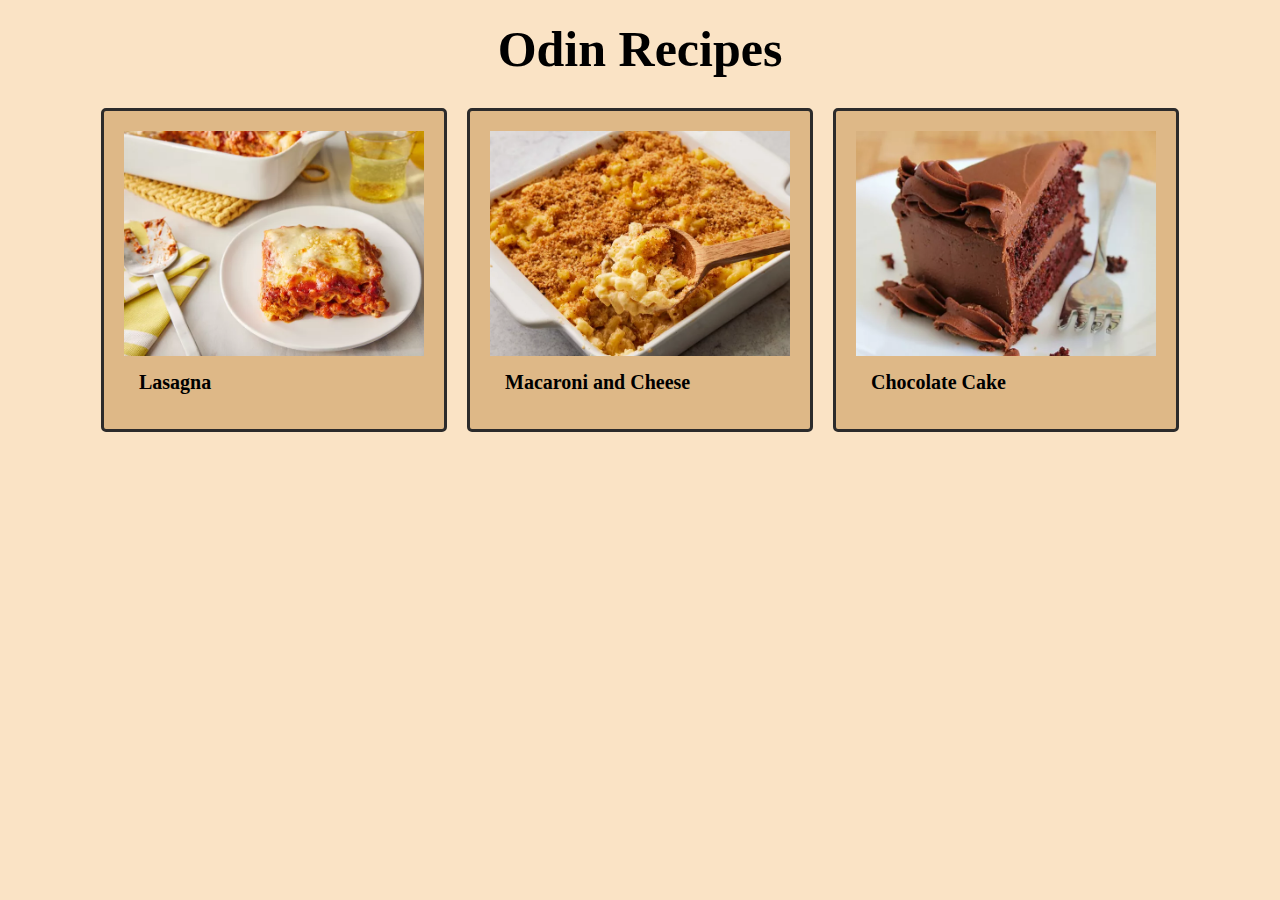
<file: index.html>
<!DOCTYPE html>
<html lang="en">
<head>
    <meta charset="UTF-8">
    <title>Recipes</title>
    <link rel="stylesheet" href="styles.css">
</head>
<body>
    <div class="home">
    <h1>Odin Recipes</h1>
    <div class="home-container">
    <div class="recipe">
    <img src="./recipes/images/lasagna.webp" alt="Lasagna" width="300" height="auto">
    <a href="recipes/lasagna.html">Lasagna</a>
    </div>
    <div class="recipe">
    <img src="./recipes/images/macandcheese.webp" alt="mac and cheese" width="300" height="auto">
    <a href="recipes/macandcheese.html">Macaroni and Cheese</a>
    </div>
    <div class="recipe">
    <img src="./recipes/images/chococake.webp" alt="chocolate cake" width="300" height="auto">
    <a href="recipes/chococake.html">Chocolate Cake</a>
    </div>
    </div>
    </div>
</body>
</html>
</file>
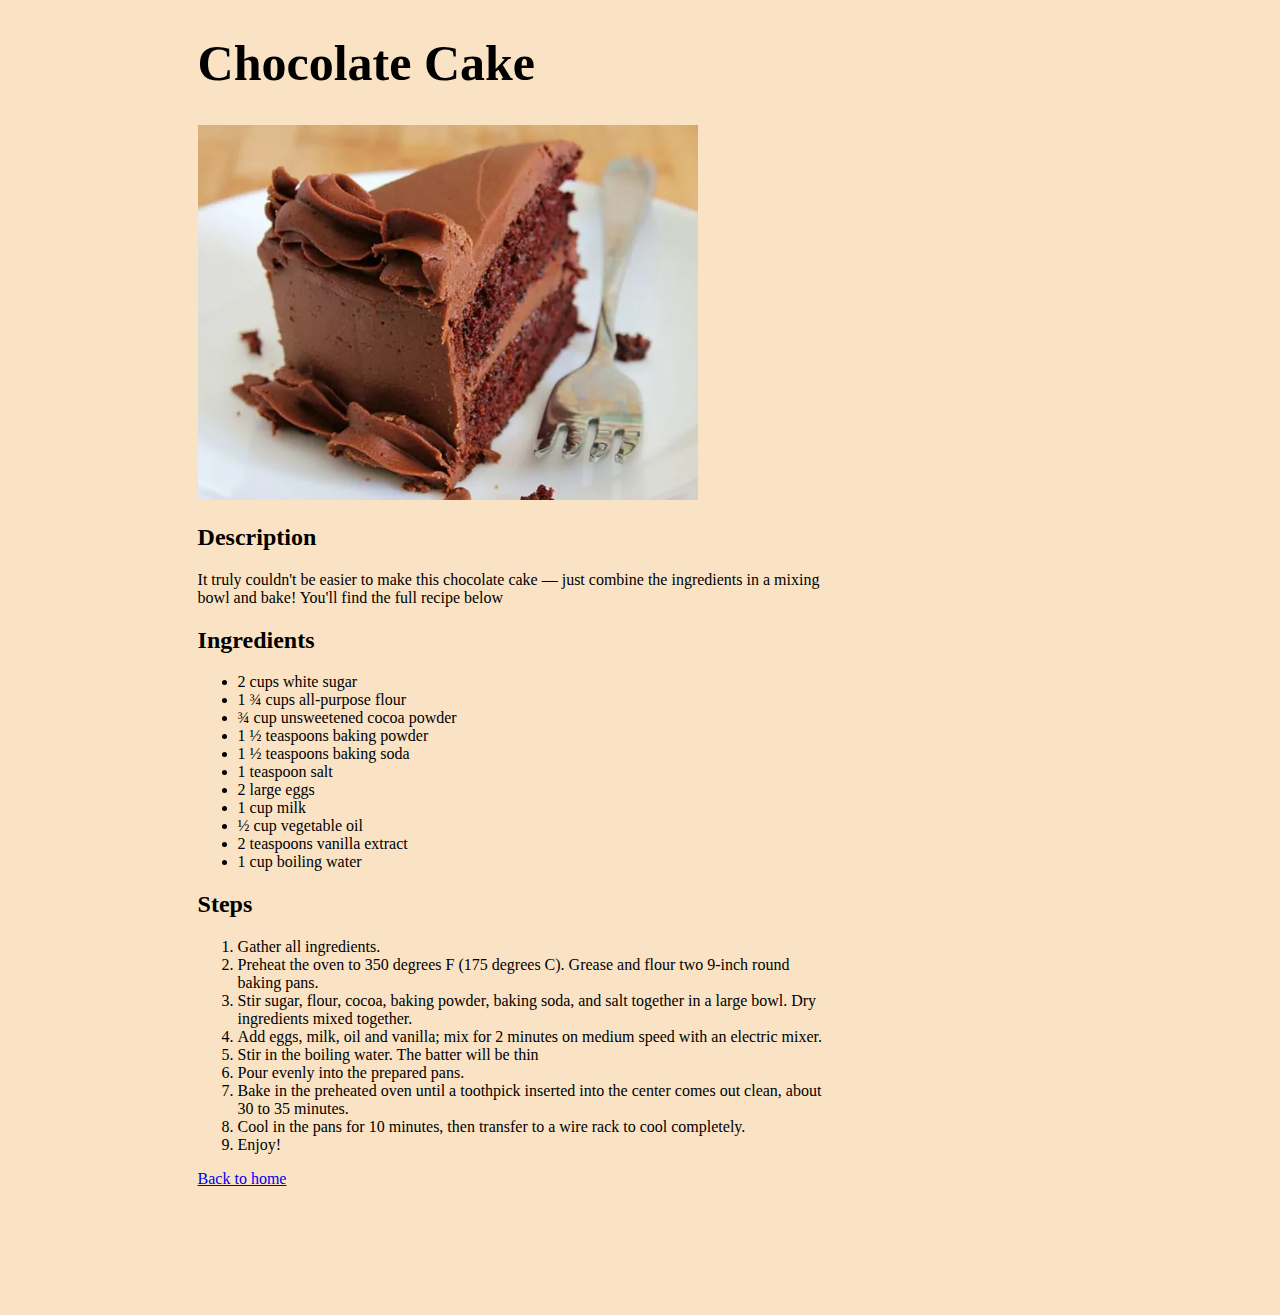
<file: recipes/chococake.html>
<!DOCTYPE html>
<html lang="en">
<head>
    <meta charset="UTF-8">
    <title>Chocolate Cake</title>
    <link rel="stylesheet" href="../styles.css">
</head>
<body>
    <div class="chocolatecake">
    <h1>Chocolate Cake</h1>
    <div class="chococake-details">
    <img src="./images/chococake.webp" alt="Chocolate Cake" width="500" height="auto" id="chococake">
    <h2>Description</h2>
    <p>It truly couldn't be easier to make this chocolate cake — just combine the ingredients in a mixing bowl and bake! You'll find the full recipe below</p>
    <h2>Ingredients</h2>
    <ul>
        <li>2 cups white sugar</li>
        <li>1 ¾ cups all-purpose flour</li>
        <li>¾ cup unsweetened cocoa powder</li>
        <li>1 ½ teaspoons baking powder</li>
        <li>1 ½ teaspoons baking soda</li>
        <li>1 teaspoon salt</li>
        <li>2 large eggs</li>
        <li>1 cup milk</li>
        <li>½ cup vegetable oil</li>
        <li>2 teaspoons vanilla extract</li>
        <li>1 cup boiling water</li>
    </ul>
    <h2>Steps</h2>
    <ol>
        <li>Gather all ingredients.</li>
        <li>Preheat the oven to 350 degrees F (175 degrees C). Grease and flour two 9-inch round baking pans.</li>
        <li>Stir sugar, flour, cocoa, baking powder, baking soda, and salt together in a large bowl. Dry ingredients mixed together.</li>
        <li>Add eggs, milk, oil and vanilla; mix for 2 minutes on medium speed with an electric mixer.</li>
        <li>Stir in the boiling water. The batter will be thin</li>
        <li>Pour evenly into the prepared pans.</li>
        <li>Bake in the preheated oven until a toothpick inserted into the center comes out clean, about 30 to 35 minutes.</li>
        <li>Cool in the pans for 10 minutes, then transfer to a wire rack to cool completely.</li>
        <li>Enjoy!</li>
    </ol>
    <footer><a href="../index.html">Back to home</a></footer>
    </div>
    </div>
</body>
</html>
</file>
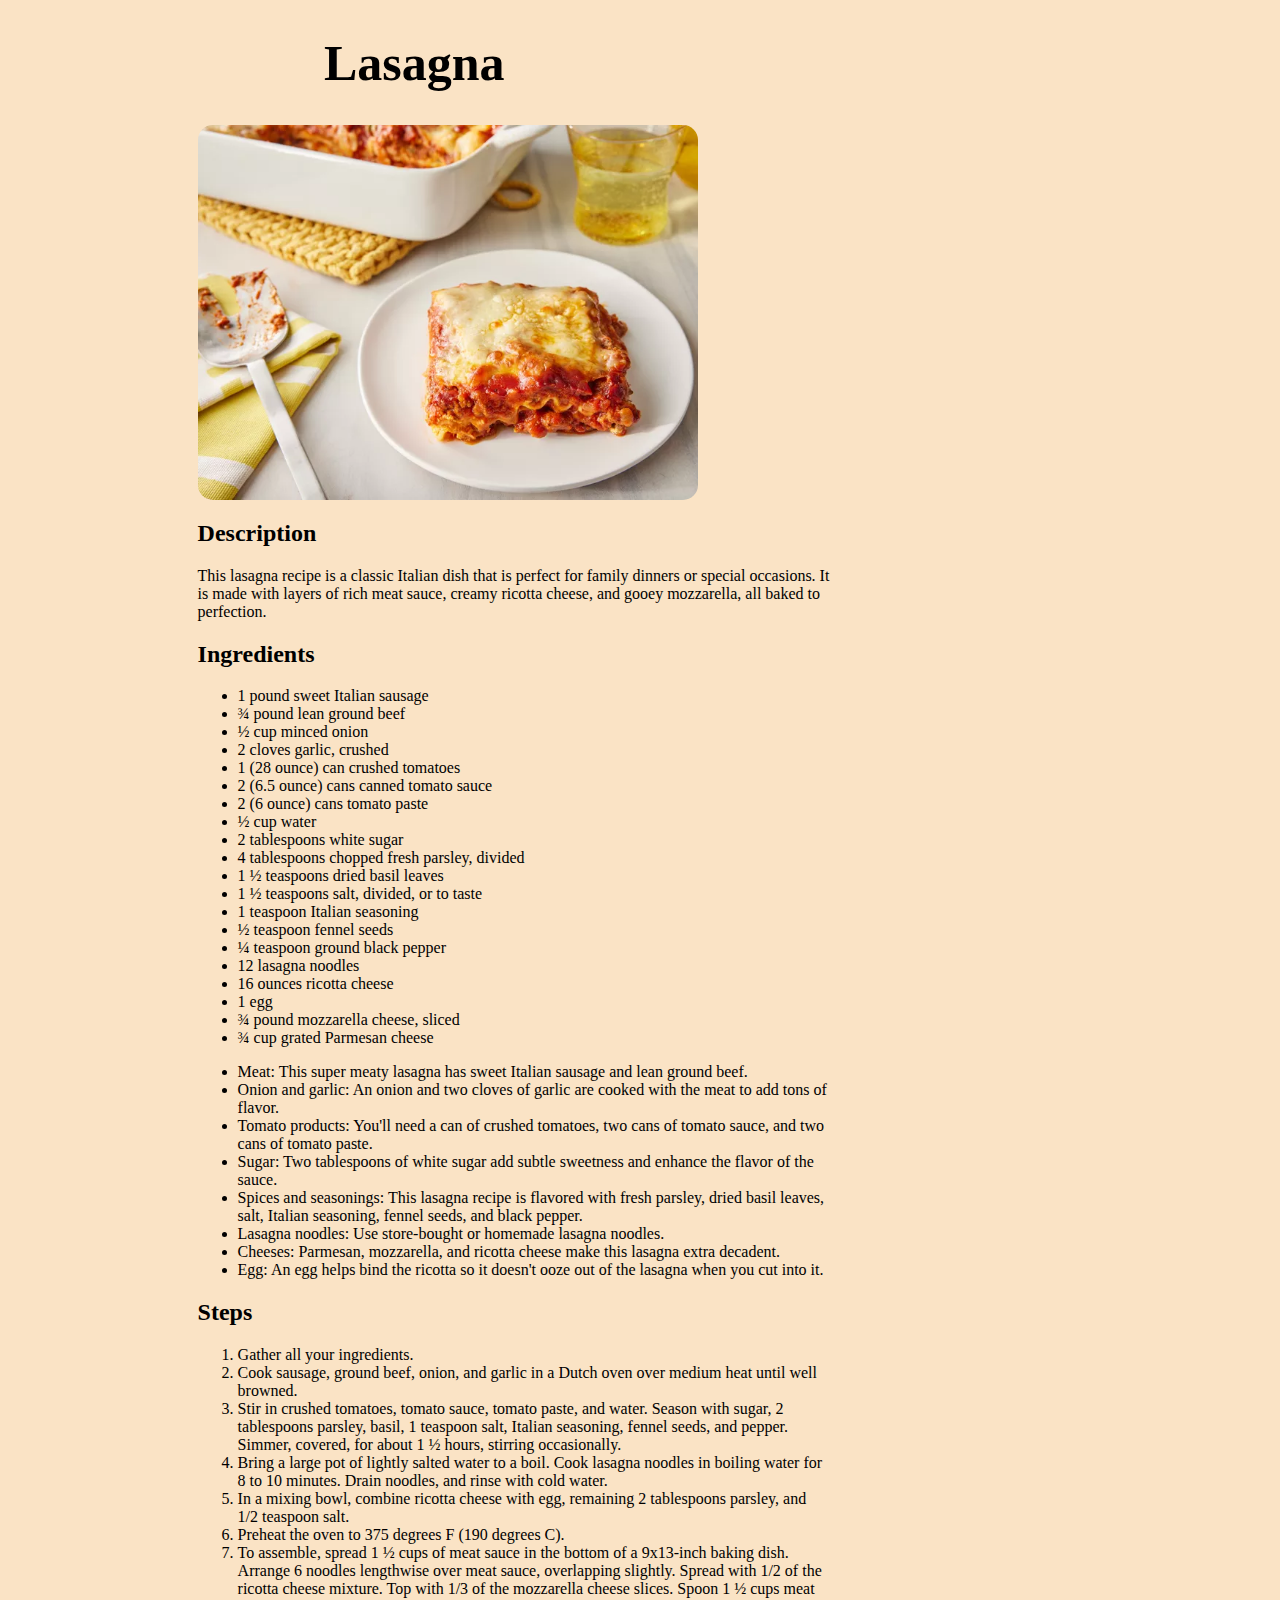
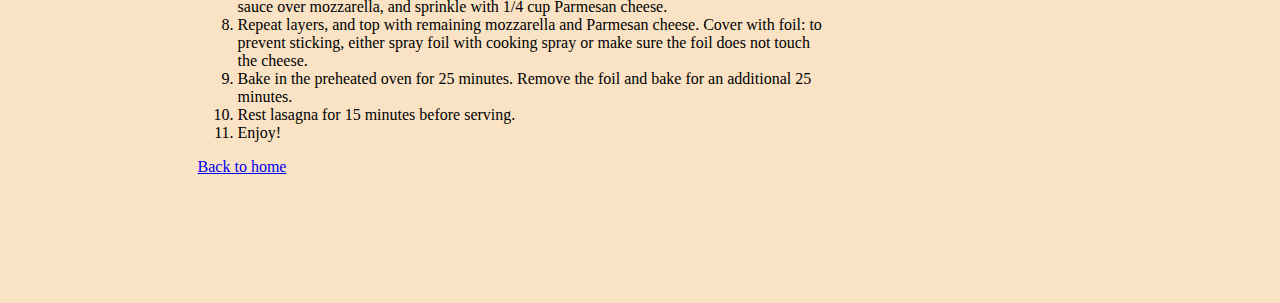
<file: recipes/lasagna.html>
<!DOCTYPE html>
<html lang="en">
<head>
    <meta charset="UTF-8">
    <title>Lasagna</title>
    <link rel="stylesheet" href="../styles.css">
</head>
<body>
    <div class="lasagna">
        
    <h1>Lasagna</h1>
    <img id="lasagna" src="./images/lasagna.webp" alt="Lasagna" width="500" height="auto">
    <div class="lasagna-details">
    <h2>Description</h2>
    <p>This lasagna recipe is a classic Italian dish that is perfect for family dinners or special occasions. It is made with layers of rich meat sauce, creamy ricotta cheese, and gooey mozzarella, all baked to perfection.</p>
    <h2>Ingredients</h2>
    <ul>
        <li>1 pound sweet Italian sausage</li>
        <li>¾ pound lean ground beef</li>
        <li>½ cup minced onion</li>
        <li>2 cloves garlic, crushed</li>
        <li>1 (28 ounce) can crushed tomatoes</li>
        <li>2 (6.5 ounce) cans canned tomato sauce</li>
        <li>2 (6 ounce) cans tomato paste</li>
        <li>½ cup water</li>
        <li>2 tablespoons white sugar</li>
        <li>4 tablespoons chopped fresh parsley, divided</li>
        <li>1 ½ teaspoons dried basil leaves</li>
        <li>1 ½ teaspoons salt, divided, or to taste</li>
        <li>1 teaspoon Italian seasoning</li>
        <li>½ teaspoon fennel seeds</li>
        <li>¼ teaspoon ground black pepper</li>
        <li>12 lasagna noodles</li>
        <li>16 ounces ricotta cheese</li>
        <li>1 egg</li>
        <li>¾ pound mozzarella cheese, sliced</li>
        <li>¾ cup grated Parmesan cheese</li>
    </ul>
    <ul>
    <li>Meat: This super meaty lasagna has sweet Italian sausage and lean ground beef.</li>
    <li>Onion and garlic: An onion and two cloves of garlic are cooked with the meat to add tons of flavor.</li>
    <li>Tomato products: You'll need a can of crushed tomatoes, two cans of tomato sauce, and two cans of tomato paste.</li>
    <li>Sugar: Two tablespoons of white sugar add subtle sweetness and enhance the flavor of the sauce.</li>
    <li>Spices and seasonings: This lasagna recipe is flavored with fresh parsley, dried basil leaves, salt, Italian seasoning, fennel seeds, and black pepper.</li>
    <li>Lasagna noodles: Use store-bought or homemade lasagna noodles.</li>
    <li>Cheeses: Parmesan, mozzarella, and ricotta cheese make this lasagna extra decadent.</li>
    <li>Egg: An egg helps bind the ricotta so it doesn't ooze out of the lasagna when you cut into it.</li>
    </ul>
    <h2>Steps</h2>
    <ol>
    <li>Gather all your ingredients. </li>
    <li>Cook sausage, ground beef, onion, and garlic in a Dutch oven over medium heat until well browned. </li>
    <li>Stir in crushed tomatoes, tomato sauce, tomato paste, and water. Season with sugar, 2 tablespoons parsley, basil, 1 teaspoon salt, Italian seasoning, fennel seeds, and pepper. Simmer, covered, for about 1 ½ hours, stirring occasionally.</li>
    <li>Bring a large pot of lightly salted water to a boil. Cook lasagna noodles in boiling water for 8 to 10 minutes. Drain noodles, and rinse with cold water. </li>
    <li>In a mixing bowl, combine ricotta cheese with egg, remaining 2 tablespoons parsley, and 1/2 teaspoon salt. </li>
    <li>Preheat the oven to 375 degrees F (190 degrees C). </li>
    <li>To assemble, spread 1 ½ cups of meat sauce in the bottom of a 9x13-inch baking dish. Arrange 6 noodles lengthwise over meat sauce, overlapping slightly. Spread with 1/2 of the ricotta cheese mixture. Top with 1/3 of the mozzarella cheese slices. Spoon 1 ½ cups meat sauce over mozzarella, and sprinkle with 1/4 cup Parmesan cheese. </li>
    <li>Repeat layers, and top with remaining mozzarella and Parmesan cheese. Cover with foil: to prevent sticking, either spray foil with cooking spray or make sure the foil does not touch the cheese. </li>
    <li>Bake in the preheated oven for 25 minutes. Remove the foil and bake for an additional 25 minutes. </li>
    <li>Rest lasagna for 15 minutes before serving. </li>
    <li>Enjoy! </li>
</ol>
<footer><a href="../index.html">Back to home</a></footer>
</div>
</div>
</body>
</html>
</file>
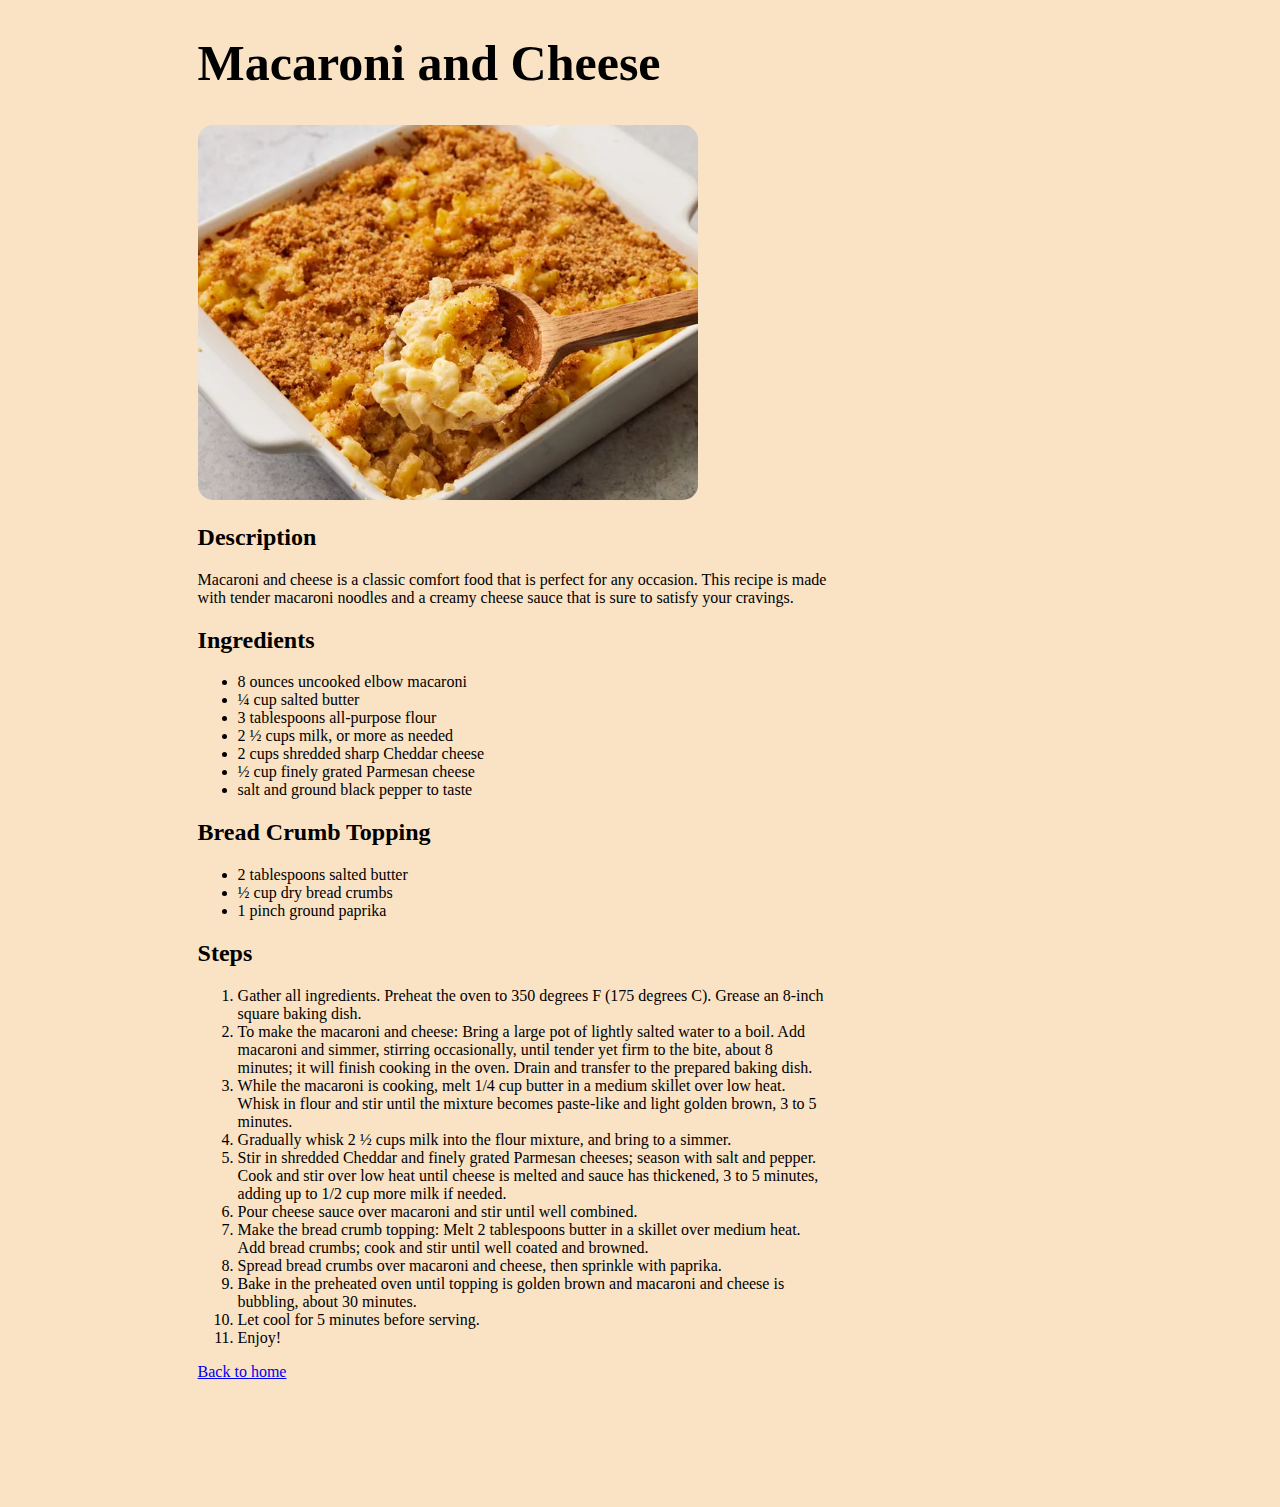
<file: recipes/macandcheese.html>
<!DOCTYPE html>
<html lang="en">
<head>
    <meta charset="UTF-8">
    <title>Macaroni and Cheese</title>
    <link rel="stylesheet" href="../styles.css">
</head>
<body>
    <div class="macandcheese">
    <h1>Macaroni and Cheese</h1>
    <div class="macandcheese-details">
    <img src="./images/macandcheese.webp" alt="Macaroni and Cheese" width="500" height="auto" id="macandcheese">
    <h2>Description</h2>
    <p>Macaroni and cheese is a classic comfort food that is perfect for any occasion. This recipe is made with tender macaroni noodles and a creamy cheese sauce that is sure to satisfy your cravings.</p>
    <h2>Ingredients</h2>
    <ul>
        <li>8 ounces uncooked elbow macaroni</li>
        <li>¼ cup salted butter</li>
        <li>3 tablespoons all-purpose flour</li>
        <li>2 ½ cups milk, or more as needed</li>
        <li>2 cups shredded sharp Cheddar cheese</li>
        <li>½ cup finely grated Parmesan cheese</li>
        <li>salt and ground black pepper to taste</li>
    </ul>
    <h2>Bread Crumb Topping</h2>
    <ul>
        <li>2 tablespoons salted butter</li>
        <li>½ cup dry bread crumbs</li>
        <li>1 pinch ground paprika</li>
    </ul>
    <h2>Steps</h2>
    <ol>
        <li>Gather all ingredients. Preheat the oven to 350 degrees F (175 degrees C). Grease an 8-inch square baking dish. </li>
        <li>To make the macaroni and cheese: Bring a large pot of lightly salted water to a boil. Add macaroni and simmer, stirring occasionally, until tender yet firm to the bite, about 8 minutes; it will finish cooking in the oven. Drain and transfer to the prepared baking dish. </li>
        <li>While the macaroni is cooking, melt 1/4 cup butter in a medium skillet over low heat. Whisk in flour and stir until the mixture becomes paste-like and light golden brown, 3 to 5 minutes. </li>
        <li>Gradually whisk 2 ½ cups milk into the flour mixture, and bring to a simmer. </li>
        <li>Stir in shredded Cheddar and finely grated Parmesan cheeses; season with salt and pepper. Cook and stir over low heat until cheese is melted and sauce has thickened, 3 to 5 minutes, adding up to 1/2 cup more milk if needed. </li>
        <li>Pour cheese sauce over macaroni and stir until well combined. </li>
        <li>Make the bread crumb topping: Melt 2 tablespoons butter in a skillet over medium heat. Add bread crumbs; cook and stir until well coated and browned. </li>
        <li>Spread bread crumbs over macaroni and cheese, then sprinkle with paprika. </li>
        <li>Bake in the preheated oven until topping is golden brown and macaroni and cheese is bubbling, about 30 minutes. </li>
        <li>Let cool for 5 minutes before serving. </li>
        <li>Enjoy! </li>
    </ol>
    <footer><a href="../index.html">Back to home</a></footer>
    </div>
    </div>
</body>
</html>
</file>
<file: styles.css>
body{
    background-color: rgb(250, 227, 197);
    /* text-align: center; */
}
.home{
    /* background-color: aliceblue; */
  

}
.home h1{
    font-size: 50px;
    font-family: cursive;
    text-align: center;
    color: black;
    margin: 20px;
}
.home-container{
    /* background-color: cadetblue; */
    display: flex;
    justify-content: center;
    
 
}
.home-container a{
    
    margin: 15px;
    text-decoration: none;
    color: black;
    font-size: 20px;
    font-weight: 600;
    font-family:cursive;
    
}
.recipe{
    background-color: burlywood;
    border-radius: 5px;
    border: 3px solid rgb(44, 43, 43);
    display: flex;
    flex-direction: column;
    margin: 10px;
    padding: 20px;
}
.lasagna{
    background-color: rgb(250, 227, 197);
}
.lasagna #lasagna{
    display: block;
    margin-left: 15%;
    margin-right: auto;
    border-radius: 15px;
}
.lasagna-details{
    /* background-color: cornflowerblue; */
    width: 50%;
    margin-left: 15%;
    margin-bottom: 10%;
}
.lasagna h1{
    font-size: 50px;
    font-family: cursive;
    color: black;
    margin-left: 25%;
}
.macandcheese{
    background-color: rgb(250, 227, 197);
}
.macandcheese #macandcheese{
    border-radius: 15px;
}
.macandcheese-details{
  
    width: 50%;
    margin-left: 15%;
    margin-bottom: 10%;
}
.macandcheese h1{
    font-size: 50px;
    font-family: cursive;
    color: black;
    margin-left: 15%;
}
.chocolatecake{
    background-color: rgb(250, 227, 197);
}
.chocolatecake #chocolatecake{
    border-radius: 15px;
}
.chococake-details{
    width: 50%;
    margin-left: 15%;
    margin-bottom: 10%;
}
.chocolatecake h1{
    font-size: 50px;
    font-family: cursive;
    color: black;
    margin-left: 15%;
}
</file>
